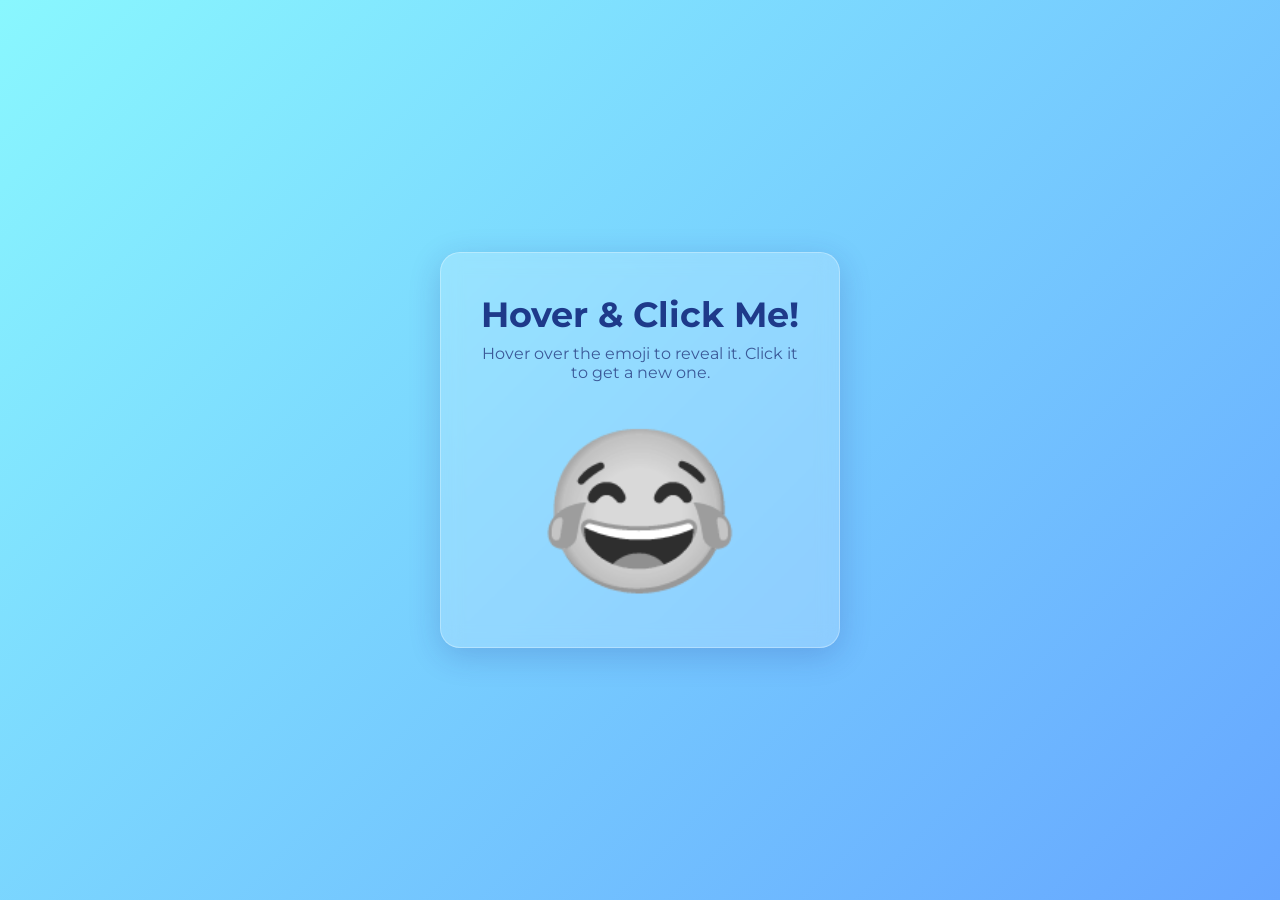
<file: index.html>
<!DOCTYPE html>
<html lang="en">
  <head>
    <meta charset="UTF-8" />
    <meta http-equiv="X-UA-Compatible" content="IE=edge" />
    <meta name="viewport" content="width=device-width, initial-scale=1.0" />
    <title>Random Emoji Generator</title>

    <link rel="preconnect" href="https://fonts.googleapis.com" />
    <link rel="preconnect" href="https://fonts.gstatic.com" crossorigin />
    <link
      href="https://fonts.googleapis.com/css2?family=Montserrat:wght@400;700&display=swap"
      rel="stylesheet"
    />

    <link rel="stylesheet" href="style.css" />
  </head>
  <body>
    <main class="card">
      <h1>Hover & Click Me!</h1>
      <p>Hover over the emoji to reveal it. Click it to get a new one.</p>
      <div id="emoji">😂</div>
    </main>

    <script src="app.js"></script>
  </body>
</html>
</file>
<file: style.css>
/* --- Global Styles --- */
* {
    margin: 0;
    padding: 0;
    box-sizing: border-box;
}

body {
    font-family: 'Montserrat', sans-serif;
    /* A nice, modern gradient background */
    background: linear-gradient(135deg, #89f7fe 0%, #66a6ff 100%);
    
    /* Perfect centering */
    display: grid;
    place-items: center;
    min-height: 100vh;
}

/* --- The Card Container --- */
.card {
    width: 90%;
    max-width: 400px;
    background: rgba(255, 255, 255, 0.2); /* Semi-transparent white */
    backdrop-filter: blur(10px); /* The "frosted glass" effect */
    border-radius: 20px;
    border: 1px solid rgba(255, 255, 255, 0.3);
    box-shadow: 0 8px 32px 0 rgba(31, 38, 135, 0.2);
    padding: 40px;
    text-align: center;
}

.card h1 {
    font-size: 2.2rem;
    color: #1e3a8a; /* A deep blue color */
    margin-bottom: 8px;
}

.card p {
    font-size: 1rem;
    color: #3b5998; /* A softer blue */
    margin-bottom: 30px;
}

/* --- The Interactive Emoji --- */
#emoji {
    font-size: 10rem;
    filter: grayscale(1);
    cursor: pointer;
    
    /* Making the transition feel smoother and more "bouncy" */
    transition: transform 0.3s cubic-bezier(0.175, 0.885, 0.32, 1.275), filter 0.3s ease-in-out;
}

#emoji:hover {
    transform: scale(1.3);
    filter: grayscale(0);
}

/* Animation for when a new emoji is generated */
@keyframes pop-in {
    0% {
        transform: scale(0.8);
        opacity: 0;
    }
    70% {
        transform: scale(1.1);
        opacity: 1;
    }
    100% {
        transform: scale(1);
    }
}

/* This class will be added by JavaScript */
.pop-animation {
    /* We keep the hover effect by adding it to the animation! */
    transform: scale(1.3);
    filter: grayscale(0);
    animation: pop-in 0.4s ease-out;
}
</file>
